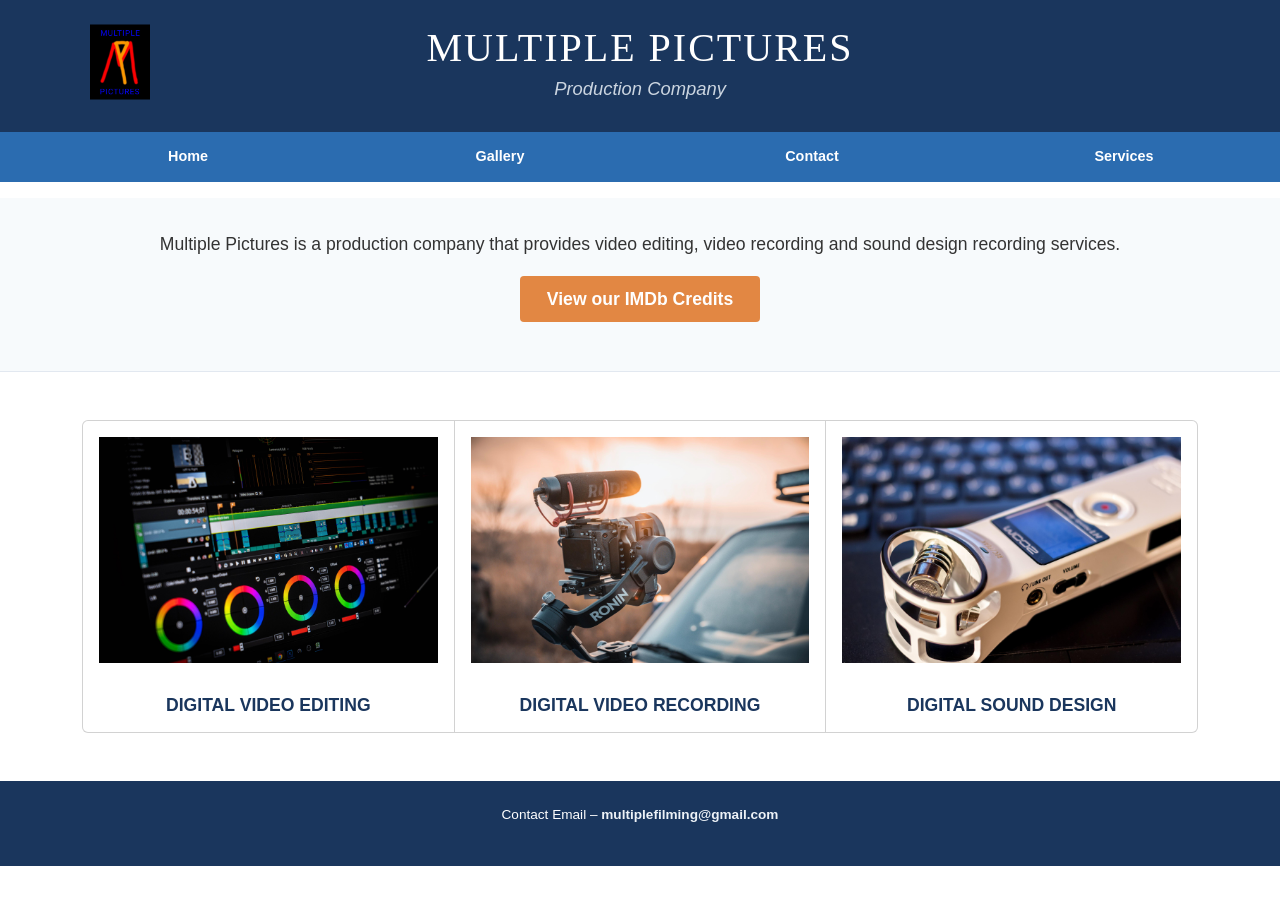
<file: index.html>
<!DOCTYPE html>
<html lang="en">
<head>
    <meta charset="UTF-8">
    <meta name="viewport" content="width=device-width, initial-scale=1">
    <title>Multiple Pictures - Production Company</title>
    <link href="https://cdn.jsdelivr.net/npm/bootstrap@5.3.8/dist/css/bootstrap.min.css" rel="stylesheet">
    <link rel="stylesheet" href="main.css">
</head>
<body>
    <header>
        <div class="header-container">
            <img src="images/mp_logo.jpg" alt="Multiple Pictures logo featuring an interconnected red M and orange P on a black background, with the word MULTIPLE in blue text on top and PICTURES also blue on the bottom" class="header-logo">
            <div class="header-text">
                <h1>MULTIPLE PICTURES</h1>
                <h2>Production Company</h2>
            </div>
        </div>
    </header>

    <nav id="nav_menu" aria-label="Main Site Navigation">
        <ul>
            <li><a href="index.html">Home</a></li>
            <li><a href="gallery.html">Gallery</a></li>
            <li><a href="contact.html">Contact</a></li>
            <li><a href="services.html">Services</a></li>
        </ul>
    </nav>

    <section class="intro-block" aria-label="Company Introduction">
        <p>Multiple Pictures is a production company that provides video editing, video recording and sound design recording services.</p>
        <p><a href="https://www.imdb.com/search/title/?companies=co0985162&amp;ref_=fn_co_co_1" target="_blank" class="imdb-btn">View our IMDb Credits</a></p>
    </section>

    <main class="container my-5">
        <div class="card-group">
            
            <div class="card text-center">
                <a href="gallery.html">
                    <img src="images/nejko-computer-5903052_1920.jpg" class="card-img-top p-3" alt="Non-linear video editing software timeline displaying film cuts and color wheels">
                </a>
                <div class="card-body d-flex align-items-center justify-content-center">
                    <h3 class="card-title m-0" style="color: #1a365d; font-weight: bold; font-size: 1.1em;">DIGITAL VIDEO EDITING</h3>
                </div>
            </div>

            <div class="card text-center">
                <a href="gallery.html">
                    <img src="images/paymaster_ukraine-gimbal-stabilizer-7224727_1920.jpg" class="card-img-top p-3" alt="4K cinema camera balanced on a handheld motorized gimbal stabilizer rig">
                </a>
                <div class="card-body d-flex align-items-center justify-content-center">
                    <h3 class="card-title m-0" style="color: #1a365d; font-weight: bold; font-size: 1.1em;">DIGITAL VIDEO RECORDING</h3>
                </div>
            </div>

            <div class="card text-center">
                <a href="gallery.html">
                    <img src="images/arodsje-dictaphone-1580003_1920.jpg" class="card-img-top p-3" alt="Portable Zoom digital handy recorder microphone">
                </a>
                <div class="card-body d-flex align-items-center justify-content-center">
                    <h3 class="card-title m-0" style="color: #1a365d; font-weight: bold; font-size: 1.1em;">DIGITAL SOUND DESIGN</h3>
                </div>
            </div>

        </div>
    </main>

    <footer>
        <p>Contact Email &ndash; <a href="mailto:multiplefilming@gmail.com">multiplefilming@gmail.com</a></p>
    </footer>
    <script src="https://cdn.jsdelivr.net/npm/bootstrap@5.3.8/dist/js/bootstrap.bundle.min.js"></script>
</body>
</html>
</file>
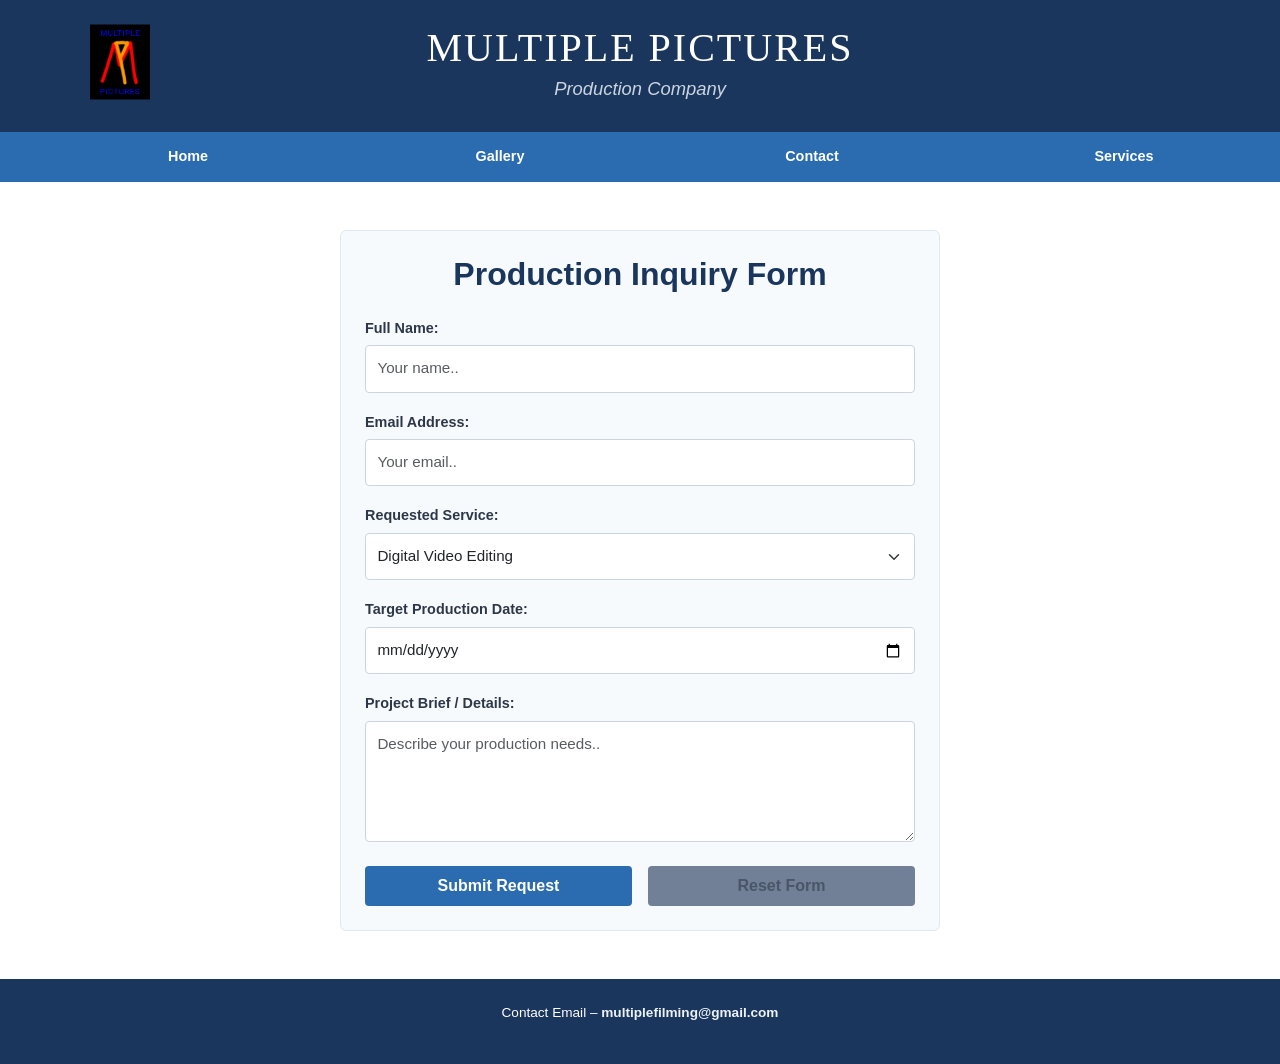
<file: contact.html>
<!DOCTYPE html>
<html lang="en">
<head>
    <meta charset="UTF-8">
    <meta name="viewport" content="width=device-width, initial-scale=1">
    <title>Contact Us - Multiple Pictures</title>
    <link href="https://cdn.jsdelivr.net/npm/bootstrap@5.3.8/dist/css/bootstrap.min.css" rel="stylesheet">
    <link rel="stylesheet" href="main.css">
</head>
<body>
    <header>
        <div class="header-container">
            <img src="images/mp_logo.jpg" alt="Multiple Pictures logo featuring an interconnected red M and orange P on a black background, with the word MULTIPLE in blue text on top and PICTURES also blue on the bottom" class="header-logo">
            <div class="header-text">
                <h1>MULTIPLE PICTURES</h1>
                <h2>Production Company</h2>
            </div>
        </div>
    </header>

    <nav id="nav_menu" aria-label="Main Site Navigation">
        <ul>
            <li><a href="index.html">Home</a></li>
            <li><a href="gallery.html">Gallery</a></li>
            <li><a href="contact.html">Contact</a></li>
            <li><a href="services.html">Services</a></li>
        </ul>
    </nav>

    <main class="container my-5">
        <div class="form-container style-form-card p-4 mx-auto" style="max-width: 37.5rem;">
            <h2 class="mb-4 text-center" style="color: #1a365d; font-weight: bold;">Production Inquiry Form</h2>
            <form action="#" method="post">
                
                <div class="mb-3">
                    <label for="client_name" class="form-label font-weight-bold">Full Name:</label>
                    <input type="text" id="client_name" name="client_name" class="form-control" placeholder="Your name.." required>
                </div>

                <div class="mb-3">
                    <label for="client_email" class="form-label font-weight-bold">Email Address:</label>
                    <input type="email" id="client_email" name="client_email" class="form-control" placeholder="Your email.." required>
                </div>

                <div class="mb-3">
                    <label for="service_type" class="form-label font-weight-bold">Requested Service:</label>
                    <select id="service_type" name="service_type" class="form-select">
                        <option value="editing">Digital Video Editing</option>
                        <option value="recording">Digital Video Recording</option>
                        <option value="sound">Digital Sound Design</option>
                    </select>
                </div>

                <div class="mb-3">
                    <label for="project_date" class="form-label font-weight-bold">Target Production Date:</label>
                    <input type="date" id="project_date" name="project_date" class="form-control">
                </div>

                <div class="mb-3">
                    <label for="project_details" class="form-label font-weight-bold">Project Brief / Details:</label>
                    <textarea id="project_details" name="project_details" class="form-control" rows="4" placeholder="Describe your production needs.."></textarea>
                </div>

                <div class="form-buttons d-flex gap-3 mt-4">
                    <input type="submit" class="btn btn-primary px-4 py-2 w-50" style="background-color: #2b6cb0; border: none; font-weight: bold;" value="Submit Request">
                    <input type="reset" class="btn btn-secondary px-4 py-2 w-50" style="background-color: #718096; border: none; font-weight: bold;" value="Reset Form">
                </div>
            </form>
        </div>
    </main>

    <footer>
        <p>Contact Email &ndash; <a href="mailto:multiplefilming@gmail.com">multiplefilming@gmail.com</a></p>
    </footer>
    <script src="https://cdn.jsdelivr.net/npm/bootstrap@5.3.8/dist/js/bootstrap.bundle.min.js"></script>
</body>
</html>
</file>
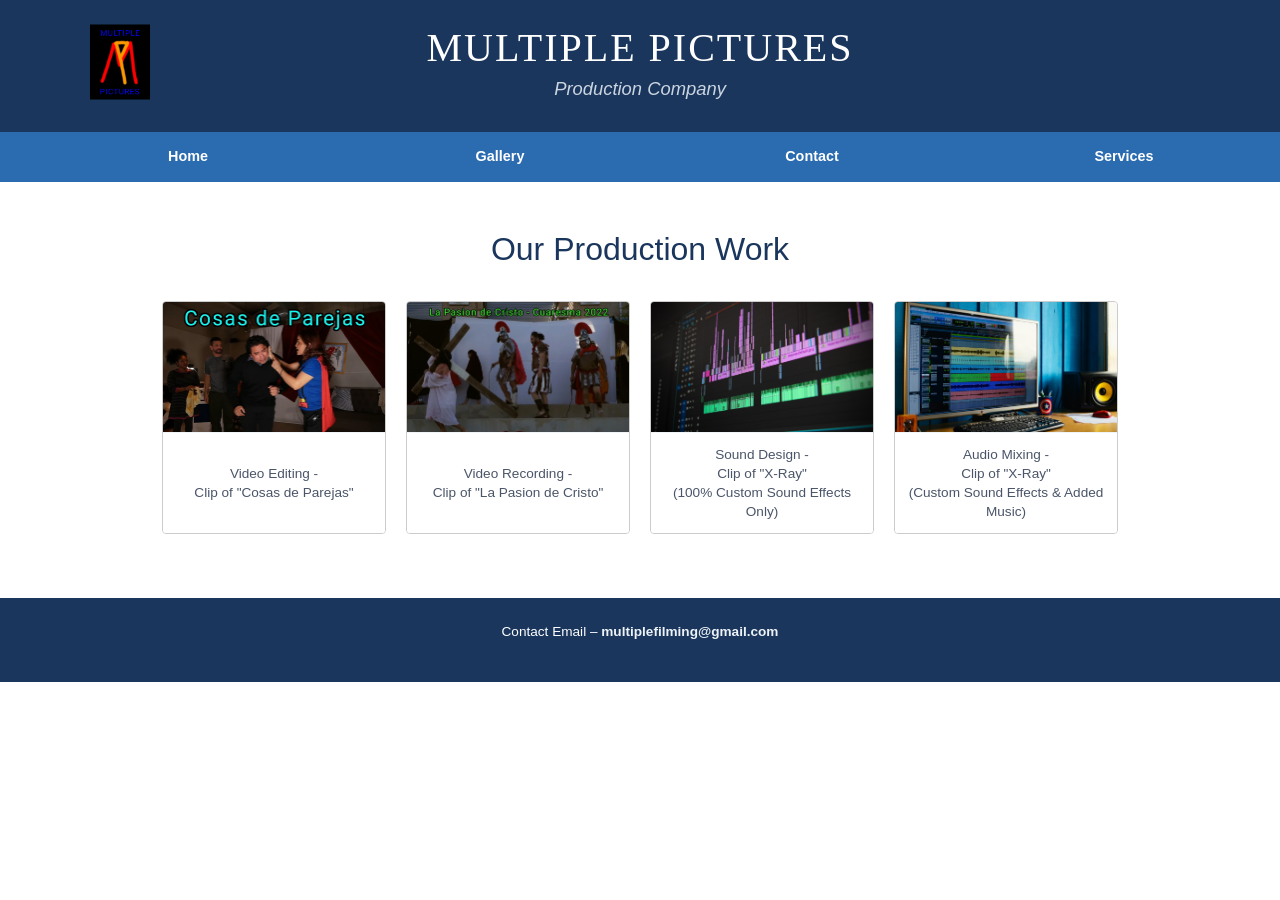
<file: gallery.html>
<!DOCTYPE html>
<html lang="en">
<head>
    <meta charset="UTF-8">
    <meta name="viewport" content="width=device-width, initial-scale=1">
    <title>Production Gallery - Multiple Pictures</title>
    <link href="https://cdn.jsdelivr.net/npm/bootstrap@5.3.8/dist/css/bootstrap.min.css" rel="stylesheet">
    <link rel="stylesheet" href="main.css">
</head>
<body>
    <header>
        <div class="header-container">
            <img src="images/mp_logo.jpg" alt="Multiple Pictures logo featuring an interconnected red M and orange P on a black background, with the word MULTIPLE in blue text on top and PICTURES also blue on the bottom" class="header-logo">
            <div class="header-text">
                <h1>MULTIPLE PICTURES</h1>
                <h2>Production Company</h2>
            </div>
        </div>
    </header>

    <nav id="nav_menu" aria-label="Main Site Navigation">
        <ul>
            <li><a href="index.html">Home</a></li>
            <li><a href="gallery.html">Gallery</a></li>
            <li><a href="contact.html">Contact</a></li>
            <li><a href="services.html">Services</a></li>
        </ul>
    </nav>

    <main class="container my-5">
        <div class="gallery-heading mb-4">
            <h2>Our Production Work</h2>
        </div>

        <div class="gallery" role="region" aria-label="Video production project card grid">
         
            <div class="gallery-item">
                <a target="_blank" href="https://youtu.be/rl3XdAc80Fk?si=jpY-5nucxc1K5fMl" aria-label="Watch Cosas de Parejas video production project on YouTube - Opens in new tab">
                    <img src="images/cosas_de_parejas_las_vegas.avif" alt="A scene from Cosas de Parejas where an actress in a vibrant superhero costume firmly grabs her husband by the ear on stage and dramatically reprimands him as he winces in front of a live theater audience.">
                </a>
                <div class="desc">Video Editing -<br>Clip of "Cosas de Parejas"</div>
            </div>

             <div class="gallery-item">
                <a target="_blank" href="https://youtu.be/9ftbxYQi4Q4?si=6wSwDY-594QXCbHd" aria-label="Watch La Pasion de Cristo production project on YouTube - Opens in new tab">
                    <img src="images/pasion_las_vegas.avif" alt="An actor portraying Jesus carrying a wooden cross over his shoulder during an outdoor community theater performance.">
                </a>
                <div class="desc">Video Recording -<br>Clip of "La Pasion de Cristo"</div>
            </div>
         
            <div class="gallery-item">
                <a target="_blank" href="https://youtu.be/kqLVgfezKKs?si=3ckF2otKaJyMcao2" aria-label="Watch X-Ray sound effects edit on YouTube. Displays 100% custom sound effects created from a silent film track - Opens in new tab">
                    <img src="images/recklessstudios-editing-1141505_1920.jpg" alt="A close-up view of an audio engineer adjusting parameters on a mixing console for a film sound design project.">
                </a>
                <div class="desc">Sound Design -<br>Clip of "X-Ray" <br>(100% Custom Sound Effects Only)</div>
            </div>

             <div class="gallery-item">
                <a target="_blank" href="https://youtu.be/hVAtYMm871s?si=2cO70D1SFOT8YAFT" aria-label="Watch X-Ray full sound and music mix on YouTube. Displays custom sound effects layered with added background music tracks - Opens in new tab">
                    <img src="images/rafarcanjo01100-music-1102906_1920.jpg" alt="A digital monitor displaying a timeline of audio waveforms and music tracks inside a software editing studio.">
                </a>
                <div class="desc">Audio Mixing -<br>Clip of "X-Ray" <br>(Custom Sound Effects &amp; Added Music)</div>
            </div>

        </div>
    </main>

    <footer>
        <p>Contact Email &ndash; <a href="mailto:multiplefilming@gmail.com">multiplefilming@gmail.com</a></p>
    </footer>
    <script src="https://cdn.jsdelivr.net/npm/bootstrap@5.3.8/dist/js/bootstrap.bundle.min.js"></script>
</body>
</html>
</file>
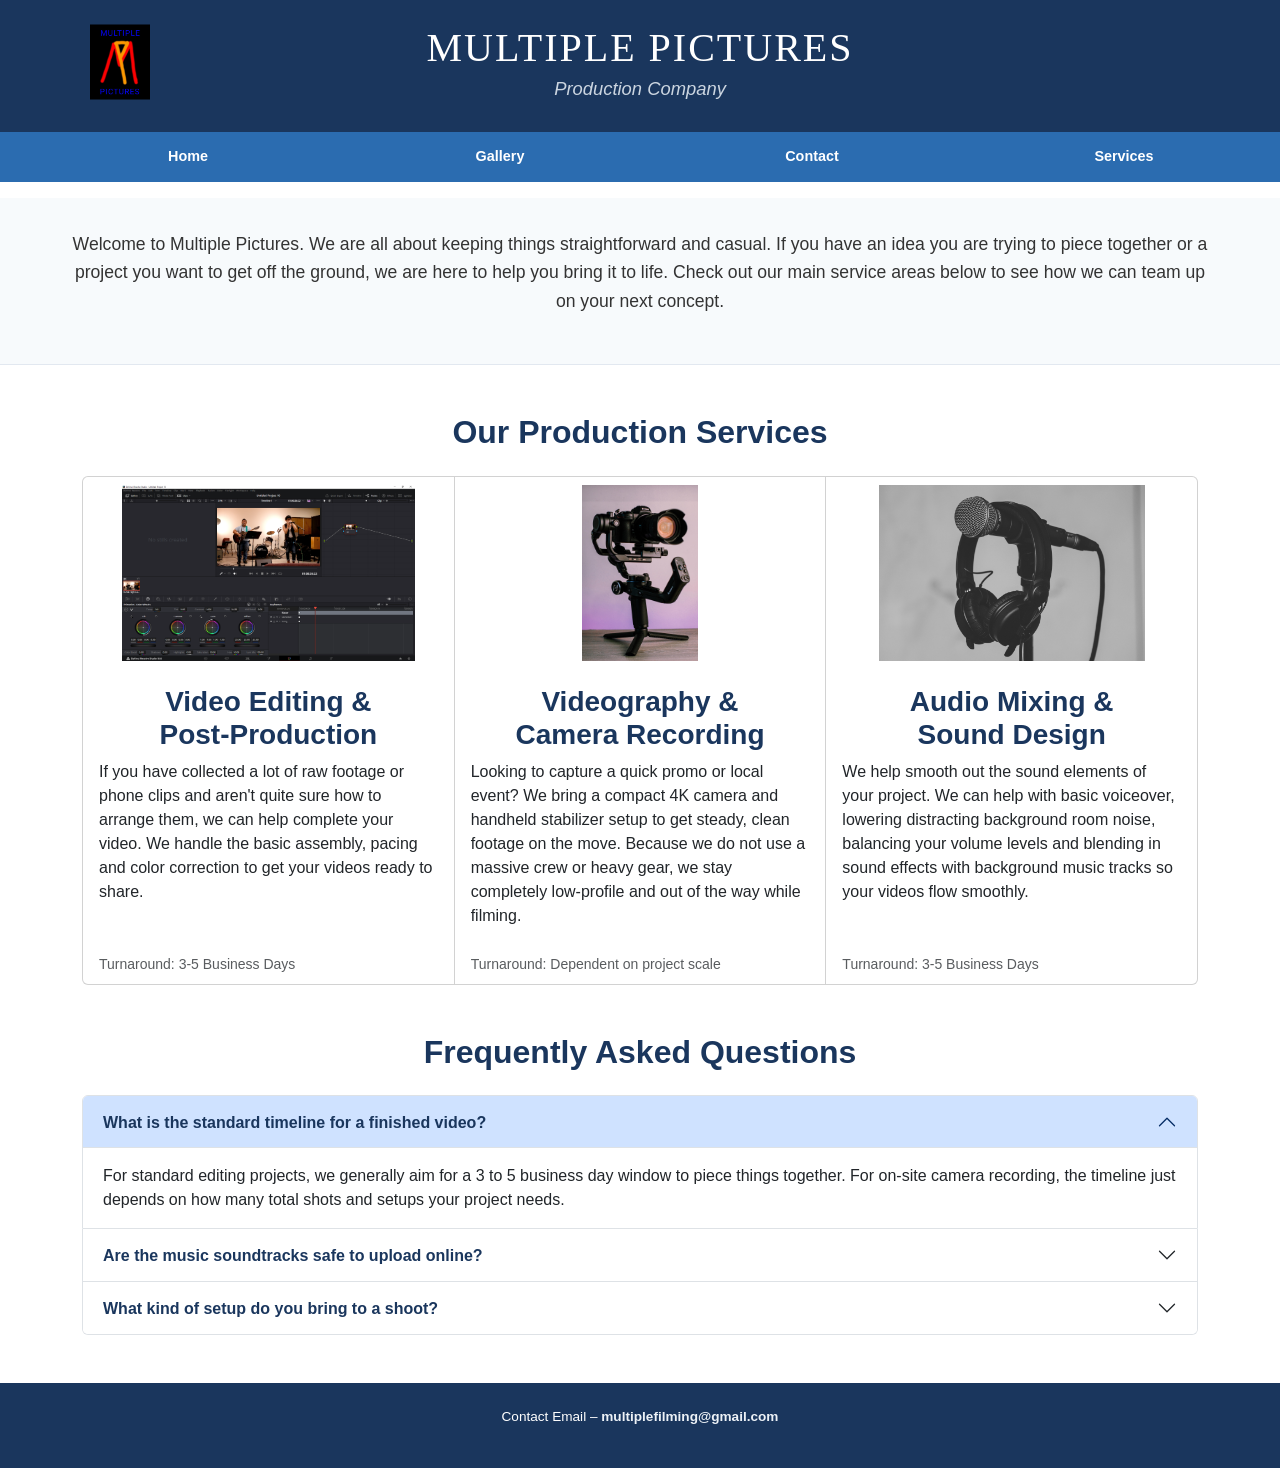
<file: services.html>
<!DOCTYPE html>
<html lang="en">
<head>
    <meta charset="UTF-8">
    <meta name="viewport" content="width=device-width, initial-scale=1">
    <title>Services - Multiple Pictures</title>
    <link href="https://cdn.jsdelivr.net/npm/bootstrap@5.3.8/dist/css/bootstrap.min.css" rel="stylesheet">
    <link rel="stylesheet" href="main.css">
</head>
<body>
    <header>
        <div class="header-container">
            <img src="images/mp_logo.jpg" alt="Multiple Pictures logo featuring an interconnected red M and orange P on a black background, with the word MULTIPLE in blue text on top and PICTURES also blue on the bottom" class="header-logo">
            <div class="header-text">
                <h1>MULTIPLE PICTURES</h1>
                <h2>Production Company</h2>
            </div>
        </div>
    </header>

    <nav id="nav_menu" aria-label="Main Site Navigation">
        <ul>
            <li><a href="index.html">Home</a></li>
            <li><a href="gallery.html">Gallery</a></li>
            <li><a href="contact.html">Contact</a></li>
            <li><a href="services.html">Services</a></li>
        </ul>
    </nav>

    <div class="intro-block">
        <p>Welcome to Multiple Pictures. We are all about keeping things straightforward and casual. If you have an idea you are trying to piece together or a project you want to get off the ground, we are here to help you bring it to life. Check out our main service areas below to see how we can team up on your next concept.</p>
    </div>

    <main class="container my-5">
        <h2 class="text-center mb-4" style="color: #1a365d; font-weight: bold;">Our Production Services</h2>
        <div class="card-group mb-5">
            
            <div class="card">
                <img src="images/da_vinci_color_wheel.PNG" class="card-img-top post-prod-img p-2" alt="A screenshot of DaVinci Resolve video editing software showing a timeline clip of a live musical stage performance and the primary color wheels panel active at the bottom.">
                <div class="card-body">
                    <h3 class="card-title text-center" style="color: #1a365d; font-weight: bold;">Video Editing &amp; <br>Post-Production</h3>
                    <p class="card-text">If you have collected a lot of raw footage or phone clips and aren't quite sure how to arrange them, we can help complete your video. We handle the basic assembly, pacing and color correction to get your videos ready to share.</p>
                </div>
                <div class="card-footer bg-transparent border-0 text-muted">
                    <small>Turnaround: 3-5 Business Days</small>
                </div>
            </div>

            <div class="card">
                <img src="images/cristhian_adame_photo-gimbal-7447267_1920.jpg" class="card-img-top post-prod-img p-2" alt="A black Nikon mirrorless camera with a large lens hood mounted on a three-axis motorized gimbal stabilizer resting on a wooden table.">

                <div class="card-body">
                    <h3 class="card-title text-center" style="color: #1a365d; font-weight: bold;">Videography &amp; <br>Camera Recording</h3>
                    <p class="card-text">Looking to capture a quick promo or local event? We bring a compact 4K camera and handheld stabilizer setup to get steady, clean footage on the move. Because we do not use a massive crew or heavy gear, we stay completely low-profile and out of the way while filming.</p>
                </div>
                <div class="card-footer bg-transparent border-0 text-muted">
                    <small>Turnaround: Dependent on project scale</small>
                </div>
            </div>

            <div class="card">
                <img src="images/pexels-mic-1867121_1920.jpg" class="card-img-top post-prod-img p-2" alt="A Shure SM58 microphone on a stand with professional studio monitoring headphones hanging over the microphone setup.">

                <div class="card-body">
                    <h3 class="card-title text-center" style="color: #1a365d; font-weight: bold;">Audio Mixing &amp; <br>Sound Design</h3>
                    <p class="card-text">We help smooth out the sound elements of your project. We can help with basic voiceover, lowering distracting background room noise, balancing your volume levels and blending in sound effects with background music tracks so your videos flow smoothly.</p>
                </div>
                <div class="card-footer bg-transparent border-0 text-muted">
                    <small>Turnaround: 3-5 Business Days</small>
                </div>
            </div>

        </div>

        <h2 class="text-center mb-4" style="color: #1a365d; font-weight: bold;">Frequently Asked Questions</h2>
        <div class="accordion" id="productionFAQ">
            
            <div class="accordion-item">
                <h3 class="accordion-header" id="headingOne">
                    <button class="accordion-button" type="button" data-bs-toggle="collapse" data-bs-target="#collapseOne" aria-expanded="true" aria-controls="collapseOne" style="color: #1a365d; font-weight: bold;">
                        What is the standard timeline for a finished video?
                    </button>
                </h3>
                <div id="collapseOne" class="accordion-collapse collapse show" role="region" aria-labelledby="headingOne" data-bs-parent="#productionFAQ">
                    <div class="accordion-body">
                        For standard editing projects, we generally aim for a 3 to 5 business day window to piece things together. For on-site camera recording, the timeline just depends on how many total shots and setups your project needs.
                    </div>
                </div>
            </div>

            <div class="accordion-item">
                <h3 class="accordion-header" id="headingTwo">
                    <button class="accordion-button collapsed" type="button" data-bs-toggle="collapse" data-bs-target="#collapseTwo" aria-expanded="false" aria-controls="collapseTwo" style="color: #1a365d; font-weight: bold;">
                        Are the music soundtracks safe to upload online?
                    </button>
                </h3>
                <div id="collapseTwo" class="accordion-collapse collapse" role="region" aria-labelledby="headingTwo" data-bs-parent="#productionFAQ">
                    <div class="accordion-body">
                        Yes, we make sure to use royalty-free music libraries and clean background tracks. This helps ensure that when you upload your video to platforms like YouTube, Vimeo, or Instagram, it will not run into copyright issues.
                    </div>
                </div>
            </div>

            <div class="accordion-item">
                <h3 class="accordion-header" id="headingThree">
                    <button class="accordion-button collapsed" type="button" data-bs-toggle="collapse" data-bs-target="#collapseThree" aria-expanded="false" aria-controls="collapseThree" style="color: #1a365d; font-weight: bold;">
                        What kind of setup do you bring to a shoot?
                    </button>
                </h3>
                <div id="collapseThree" class="accordion-collapse collapse" role="region" aria-labelledby="headingThree" data-bs-parent="#productionFAQ">
                    <div class="accordion-body">
                        We keep our production setup nimble, focusing on an agile 4K camera, directional microphone systems, and compact stabilizers. It makes it easy for us to move around quickly on location and keep things as simple as possible.
                    </div>
                </div>
            </div>

        </div>
    </main>

    <footer>
        <p>Contact Email &ndash; <a href="mailto:multiplefilming@gmail.com">multiplefilming@gmail.com</a></p>
    </footer>
    <script src="https://cdn.jsdelivr.net/npm/bootstrap@5.3.8/dist/js/bootstrap.bundle.min.js"></script>
</body>
</html>
</file>
<file: main.css>
@charset "UTF-8";

* {
    box-sizing: border-box;
    margin: 0;
    padding: 0;
}

body {
    font-family: Verdana, Geneva, Tahoma, sans-serif;
    font-size: 100%;
    width: 100%;
    margin: 0;
    background-color: #ffffff;
    color: #333333;
}

header {
    width: 100%;
    padding: 1.5em 0;
    background-color: #1a365d;
    color: #ffffff;
}

.header-container {
    width: 92%;
    max-width: 68.75rem;
    margin: 0 auto;
    position: relative;
}

.header-logo {
    position: absolute;
    left: 0;
    top: 50%;
    transform: translateY(-50%);
    height: 4.6875em;
    width: auto;
}

.header-text {
    width: 100%;
    text-align: center;
    padding: 0 12%;
}

header h1 {
    font-family: "Times New Roman", Times, Baskerville, Georgia, serif;
    font-size: 2.5em;
    letter-spacing: 0.05em;
    margin-bottom: 0.1em;
    line-height: 1.2;
}

header h2 {
    font-size: 1.15em;
    font-style: italic;
    color: #cbd5e0;
    margin-top: 0.3125em;
}

#nav_menu {
    width: 100%;
    margin: 0;
    padding: 0;
}

#nav_menu ul {
    width: 100%;
    list-style: none;
    background-color: #2b6cb0;
    display: flex;
    flex-wrap: wrap;
}

#nav_menu ul li {
    flex: 1;
    min-width: 7.5rem;
}

#nav_menu ul li a {
    display: block;
    text-align: center;
    padding: 1em 0;
    color: #ffffff;
    text-decoration: none;
    font-weight: bold;
    font-size: 0.9em;
    transition: background-color 0.2s ease-in-out;
}

#nav_menu ul li a:hover,
#nav_menu ul li a:focus {
    background-color: #2c5282;
}

#nav_menu ul li a:focus-visible {
    outline: 3px solid #e28743;
    outline-offset: -4px;
}

.intro-block {
    width: 100%;
    padding: 2em 5%;
    text-align: center;
    background-color: #f7fafc;
    border-bottom: 0.0625rem solid #e2e8f0;
}

.intro-block p {
    font-size: 1.1em;
    line-height: 1.6;
    margin-bottom: 1em;
}

.imdb-btn {
    display: inline-block;
    padding: 0.5em 1.5em;
    background-color: #e28743;
    color: #ffffff;
    text-decoration: none;
    font-weight: bold;
    border-radius: 0.25rem;
    transition: background-color 0.2s ease-in-out;
}

.imdb-btn:hover,
.imdb-btn:focus {
    background-color: #e07421;
}

.imdb-btn:focus-visible {
    outline: 3px solid #1a365d;
    outline-offset: 2px;
}

.services-container {
    width: 100%;
    display: flex;
    flex-wrap: wrap;
    gap: 1.5rem;
    margin: 2.5em 0;
}

.service-card {
    flex: 1;
    min-width: 18rem;
    background-color: #edf2f7;
    text-align: center;
    padding: 1.5em;
    border-radius: 0.375rem;
    display: flex;
    flex-direction: column;
    justify-content: space-between;
}

.service-card h2 {
    font-size: 1.1em;
    color: #1a365d;
    margin-bottom: 0.75em;
}

.service-card img {
    max-width: 100%;
    width: 100%;
    height: 14em;
    object-fit: contain;
    background-color: #ffffff;
    padding: 0.75em;
    border: 0.0625rem solid #cbd5e0;
    border-radius: 0.25rem;
    transition: opacity 0.2s ease-in-out;
}

.service-card img:hover {
    opacity: 0.9;
}

.card-img-top.post-prod-img {
    height: 12rem;
    object-fit: contain;
    display: block;
    margin: 0 auto;
}

.form-container {
    width: 100%;
    max-width: 37.5rem;
    margin: 2.5em auto;
    padding: 2em;
    background-color: #f7fafc;
    border: 0.0625rem solid #e2e8f0;
    border-radius: 0.375rem;
}

.form-container h2 {
    color: #1a365d;
    margin-bottom: 1.25em;
    text-align: center;
}

.form-container label {
    display: block;
    margin-bottom: 0.4em;
    font-weight: bold;
    color: #2d3748;
    font-size: 0.9em;
}

.form-container input[type="text"],
.form-container input[type="email"],
.form-container input[type="date"],
.form-container select,
.form-container textarea {
    width: 100%;
    padding: 0.75em;
    margin-bottom: 1.25em;
    border: 0.0625rem solid #cbd5e0;
    border-radius: 0.25rem;
    font-family: inherit;
    font-size: 0.95em;
    transition: border-color 0.2s ease, box-shadow 0.2s ease;
}

.form-container textarea {
    height: 8em;
    resize: vertical;
}

.form-container input[type="text"]:focus,
.form-container input[type="email"]:focus,
.form-container input[type="date"]:focus,
.form-container select:focus,
.form-container textarea:focus {
    border-color: #2b6cb0;
    box-shadow: 0 0 0 0.25rem rgba(43, 108, 176, 0.25);
    outline: none;
}

.form-buttons {
    display: flex;
    gap: 1em;
}

.form-container input[type="submit"],
.form-container input[type="reset"] {
    flex: 1;
    padding: 0.75em;
    font-weight: bold;
    font-size: 1em;
    border: none;
    border-radius: 0.25rem;
    cursor: pointer;
    transition: background-color 0.2s ease-in-out;
}

.form-container input[type="submit"] {
    background-color: #2b6cb0;
    color: #ffffff;
}

.form-container input[type="submit"]:hover,
.form-container input[type="submit"]:focus {
    background-color: #2c5282;
}

.form-container input[type="submit"]:focus-visible {
    outline: 3px solid #e28743;
    outline-offset: 2px;
}

.form-container input[type="reset"] {
    background-color: #e2e8f0;
    color: #4a5568;
}

.form-container input[type="reset"]:hover,
.form-container input[type="reset"]:focus {
    background-color: #cbd5e0;
}

.form-container input[type="reset"]:focus-visible {
    outline: 3px solid #1a365d;
    outline-offset: 2px;
}

.gallery-heading {
    text-align: center;
    margin-top: 2em;
}

.gallery-heading h2 {
    color: #1a365d;
}

div.gallery {
    display: flex;
    flex-wrap: wrap;
    justify-content: center;
    gap: 1.25rem;
    margin: 2em auto 4em auto;
    max-width: 60rem;
}

div.gallery-item {
    border: 0.0625rem solid #ccc;
    width: 14rem;
    background-color: #ffffff;
    border-radius: 0.25rem;
    overflow: hidden;
    display: flex;
    flex-direction: column;
    justify-content: space-between;
    transition: border-color 0.2s ease-in-out, box-shadow 0.2s ease-in-out;
}

div.gallery-item:hover {
    border: 0.0625rem solid #1a365d;
    box-shadow: 0 0.25rem 0.5rem rgba(26, 54, 93, 0.1);
}

div.gallery-item a {
    display: block;
    width: 100%;
    overflow: hidden;
}

div.gallery-item a:focus {
    outline: none;
}

div.gallery-item a:focus-visible img {
    outline: 4px solid #e28743;
    outline-offset: -4px;
}

div.gallery-item img {
    width: 100%;
    height: 8.125rem;
    object-fit: cover;
    display: block;
}

div.gallery-item div.desc {
    padding: 0.75rem;
    text-align: center;
    font-size: 0.85em;
    color: #4a5568;
    font-weight: 500;
    line-height: 1.4;
    background-color: #ffffff;
    border-top: 0.0625rem solid #f0f4f8;
    display: flex;
    flex-direction: column;
    align-items: center;
    justify-content: center;
    flex-grow: 1;
    gap: 0.25rem;
}


.construction-container {
    width: 100%;
    max-width: 37.5rem;
    margin: 4em auto;
    padding: 3em 2em;
    background-color: #f7fafc;
    border: 0.0625rem solid #e2e8f0;
    border-top: 0.25rem solid #e28743;
    border-radius: 0.375rem;
    text-align: center;
}

.construction-container h2 {
    color: #1a365d;
    font-size: 1.6em;
    letter-spacing: 0.05em;
    margin-bottom: 1em;
}

.construction-container p {
    font-size: 1.05em;
    line-height: 1.6;
    color: #4a5568;
    margin-bottom: 1em;
}

.construction-container .construction-alt {
    font-size: 0.95em;
    font-style: italic;
    color: #718096;
}

footer {
    width: 100%;
    padding: 1.5em 0;
    background-color: #1a365d;
    text-align: center;
}

footer p {
    font-size: 0.85em;
    color: #ffffff;
}

footer a {
    color: #edf2f7;
    text-decoration: none;
    font-weight: bold;
    transition: color 0.2s ease;
}

footer a:hover,
footer a:focus {
    text-decoration: underline;
    color: #ffffff;
}

footer a:focus-visible {
    outline: 2px solid #e28743;
    outline-offset: 2px;
}
</file>
